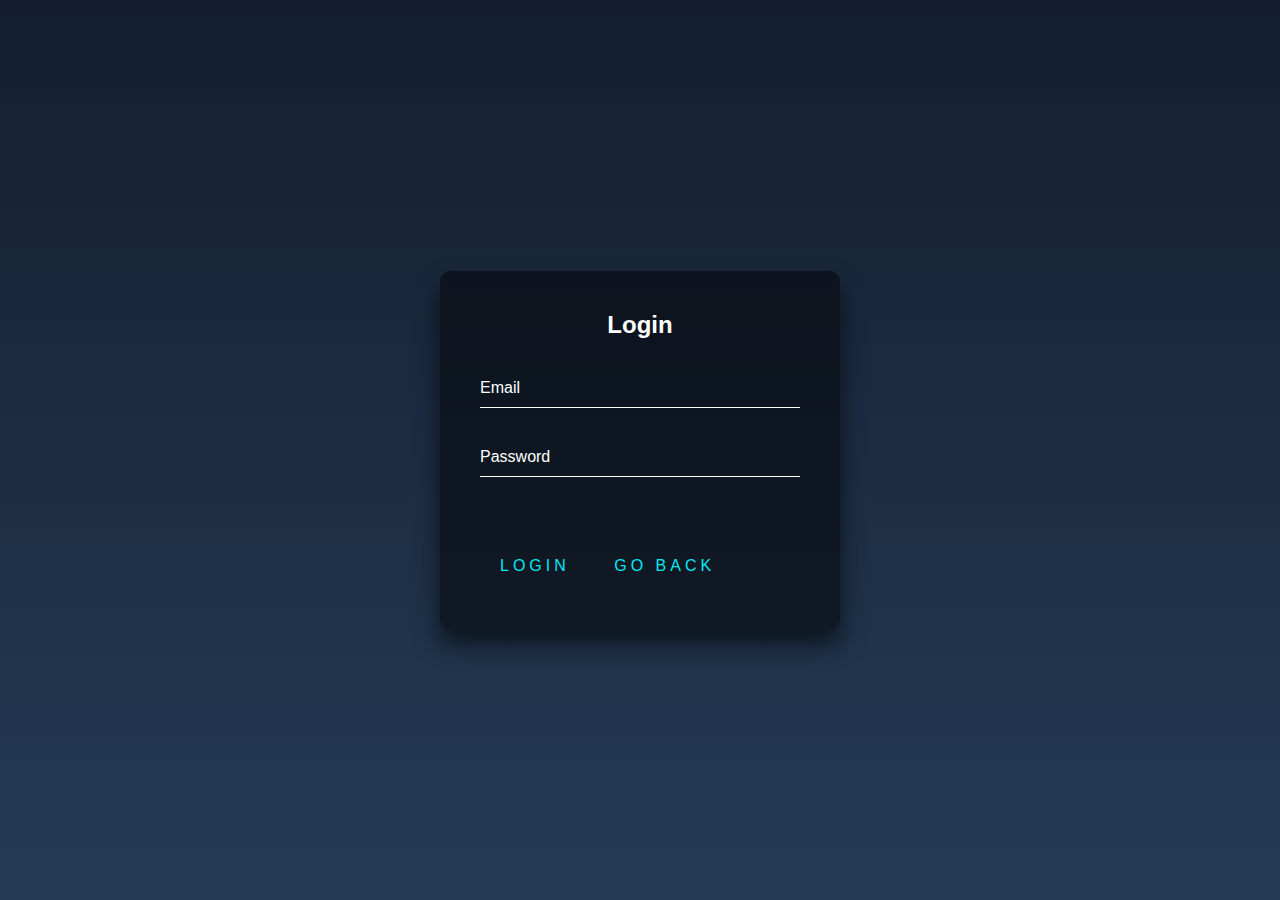
<file: emp.html>
<!DOCTYPE html>
<html lang="en">
<head>
    <meta charset="UTF-8">
    <meta http-equiv="X-UA-Compatible" content="IE=edge">
    <meta name="viewport" content="width=device-width, initial-scale=1.0">
    <title>Login Form </title>
    <link rel="stylesheet" href="stylee.css">
    
</head>
<body>
    <div class="login-box">
        <h2>Login</h2>
        <form>
            <div class="user-box">
                <input type="email" name="" required="">
                <label>Email</label>
            </div>
            <div class="user-box">
                <input type="password" name="" required="">
                <label>Password</label>
            </div>
            <a href="http://uitheme.net/sociala/default.html">
                <span></span>
                <span></span>
                <span></span>
                <span></span>
                Login
            </a>
            <a href="index.html">
                <span></span>
                <span></span>
                <span></span>
                <span></span>
                Go Back
            </a>
        </form>
    </div>
</body>
</html>
</file>
<file: stylee.css>
html{
    height: 100%;
}
body{
    margin: 0;
    padding: 0;
    font-family: sans-serif;
    background: linear-gradient(#141e30, #243b55);
}
.login-box{
    position: absolute;
    top: 50%;
    left: 50%;
    width: 400px;
    padding: 40px;
    transform: translate(-50%,-50%);
    background: rgba(0, 0, 0, 0.5);
    box-sizing: border-box;
    box-shadow: 0 15px 25px rgba(0, 0, 0, 0.6);
    border-radius: 10px;
}
.login-box h2{
    margin: 0 0 30px;
    padding: 0;
    color: #fff;
    text-align: center;
}
.login-box .user-box{
    position: relative;
}
.login-box .user-box input{
    width: 100%;
    padding: 10px 0;
    font-size: 16px;
    color: #fff;
    margin-bottom: 30px;
    border: none;
    border-bottom: 1px solid #fff;
    outline: none;
    background: transparent;
}
.login-box .user-box label{
    position: absolute;
    top:0;
    left: 0;
    padding: 10px 0;
    font-size: 16px;
    color: #fff;
    pointer-events: none;
    transition: .5s;
}
.login-box .user-box input:focus ~ label,
.login-box .user-box input:valid ~ label{
    top: -20px;
    left: 0;
    color: #03e9f4;
    font-size: 12px;
}
.login-box form a{
    position: relative;
    display: inline-block;
    padding: 10px 20px;
    color: #03e9f4;
    font-size: 16px;
    text-decoration: none;
    text-transform: uppercase;
    overflow: hidden;
    transition: .5s;
    margin-top: 40px;
    letter-spacing: 4px;
}
.login-box a:hover{
    background: #03e9f4;
    color: #fff;
    border-radius: 5px;
    box-shadow: 0 0 5px #03e9f4,
                0 0 25px #03e9f4,
                0 0 50px #03e9f4,
                0 0 100px #03e9f4;
}
.login-box a span{
    position: absolute;
    display: block;
}
.login-box a span:nth-child(1){
    top: 0;
    left: -100%;
    height: 2px;
    width: 100%;
    background: linear-gradient(90deg,transparent,#03e9f4);
    animation: btn-anim1 1s linear infinite;
}
@keyframes btn-anim1{
    0%{
        left: -100%;
    }
    50%,100%{
        left: 100%;
    }
}
.login-box a span:nth-child(2){
    top: -100%;
    right: 0;
    width: 2px;
    height: 100%;
    background: linear-gradient(180deg,transparent,#03e9f4);
    animation: btn-anim2 1s linear infinite;
    animation-delay: .25s;
}
@keyframes btn-anim2{
    0%{
        top: -100%;
    }
    50%,100%{
        top: 100%;
    }
}
.login-box a span:nth-child(3){
    bottom: 0;
    right: -100%;
    width: 100%;
    height: 2px;
    background: linear-gradient(270deg,transparent,#03e9f4);
    animation: btn-anim3 1s linear infinite;
    animation-delay: .5s;
}
@keyframes btn-anim3{
    0%{
        right: -100%;
    }
    50%,100%{
        right: 100%;
    }
}
.login-box a span:nth-child(4){
    bottom: -100%;
    left: 0;
    width: 2px;
    height: 100%;
    background: linear-gradient(360deg,transparent,#03e9f4);
    animation: btn-anim4 1s linear infinite;
    animation-delay: .75s;
}
@keyframes btn-anim4{
    0%{
        bottom: -100%;
    }
    50%,100%{
        bottom: 100% ;
    }
}
</file>
